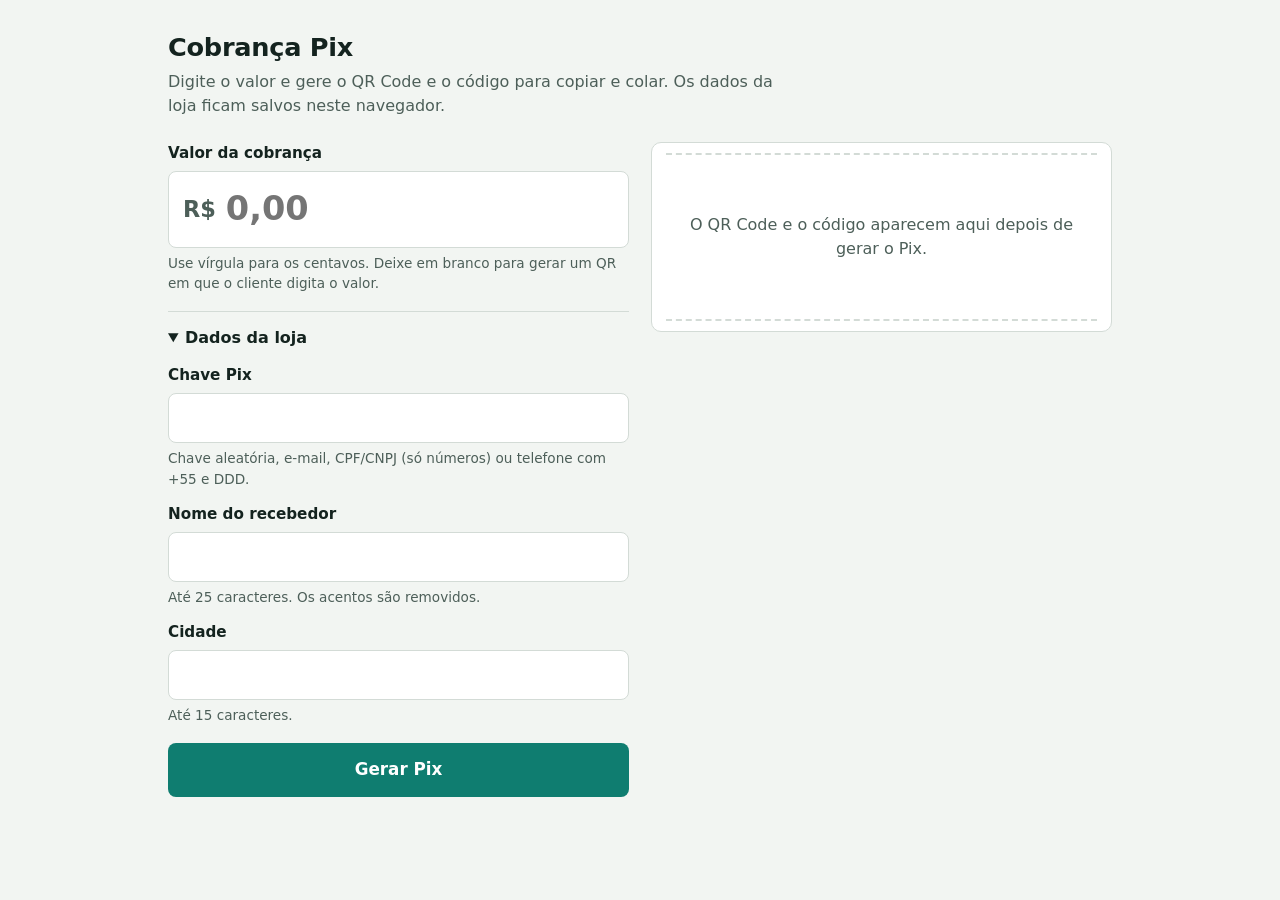
<file: index.html>
<!DOCTYPE html>
<html lang="pt-BR">
<head>
<meta charset="utf-8">
<meta name="viewport" content="width=device-width, initial-scale=1">
<title>Cobrança Pix</title>
<style>
  :root {
    --papel: #f2f5f2;
    --folha: #ffffff;
    --tinta: #14231f;
    --tinta-suave: #4d5f59;
    --linha: #d3dbd6;
    --pix: #0f7d70;
    --pix-escuro: #0a5f55;
    --erro: #b3261e;
    --fonte: "Segoe UI", system-ui, -apple-system, "Helvetica Neue", Arial, sans-serif;
    --mono: ui-monospace, "Cascadia Mono", Consolas, "Courier New", monospace;
  }
  @media (prefers-color-scheme: dark) {
    :root:not([data-tema="claro"]) {
      --papel: #0f1a17;
      --folha: #172622;
      --tinta: #e6efeb;
      --tinta-suave: #9db1aa;
      --linha: #2b3d37;
      --pix: #3fc4b2;
      --pix-escuro: #7fe0d2;
      --erro: #ff8a80;
    }
  }

  * { box-sizing: border-box; }
  html { -webkit-text-size-adjust: 100%; }
  body {
    margin: 0;
    min-height: 100vh;
    background: var(--papel);
    color: var(--tinta);
    font-family: var(--fonte);
    line-height: 1.5;
  }

  main {
    max-width: 980px;
    margin: 0 auto;
    padding: 28px 18px 48px;
  }

  h1 {
    margin: 0 0 4px;
    font-size: 1.6rem;
    font-weight: 700;
    letter-spacing: -0.01em;
  }
  .sub {
    margin: 0 0 24px;
    color: var(--tinta-suave);
    max-width: 60ch;
  }

  .layout {
    display: grid;
    gap: 22px;
    grid-template-columns: minmax(0, 1fr);
    align-items: start;
  }
  @media (min-width: 820px) {
    .layout { grid-template-columns: minmax(0, 1fr) minmax(0, 1fr); }
  }

  /* ---------- formulário ---------- */
  form { display: grid; gap: 18px; }

  label {
    display: block;
    margin-bottom: 6px;
    font-weight: 600;
    font-size: 0.95rem;
  }
  .dica {
    display: block;
    margin-top: 5px;
    color: var(--tinta-suave);
    font-size: 0.85rem;
  }

  input[type="text"] {
    width: 100%;
    padding: 12px 14px;
    font: inherit;
    color: var(--tinta);
    background: var(--folha);
    border: 1.5px solid var(--linha);
    border-radius: 8px;
  }
  input[type="text"]:focus-visible,
  button:focus-visible,
  summary:focus-visible,
  a:focus-visible {
    outline: 3px solid var(--pix);
    outline-offset: 2px;
  }

  .valor-linha {
    display: flex;
    align-items: center;
    gap: 10px;
    padding: 6px 14px;
    background: var(--folha);
    border: 1.5px solid var(--linha);
    border-radius: 8px;
  }
  .valor-linha:focus-within { border-color: var(--pix); }
  .valor-linha span {
    font-size: 1.4rem;
    font-weight: 600;
    color: var(--tinta-suave);
  }
  .valor-linha input {
    border: 0;
    padding: 6px 0;
    font-size: 2.1rem;
    font-weight: 700;
    background: transparent;
    outline: none;
  }
  .valor-linha input:focus-visible { outline: none; }

  details {
    border-top: 1px solid var(--linha);
    padding-top: 14px;
  }
  summary {
    cursor: pointer;
    font-weight: 600;
    list-style-position: inside;
  }
  .campos-loja { display: grid; gap: 14px; margin-top: 14px; }

  .botao {
    appearance: none;
    padding: 14px 18px;
    font: inherit;
    font-size: 1.05rem;
    font-weight: 700;
    color: #fff;
    background: var(--pix);
    border: 0;
    border-radius: 8px;
    cursor: pointer;
  }
  .botao:hover { background: var(--pix-escuro); }
  .botao:disabled { opacity: 0.6; cursor: default; }
  :root[data-tema="escuro"] .botao { color: #06201c; }
  @media (prefers-color-scheme: dark) {
    :root:not([data-tema="claro"]) .botao { color: #06201c; }
  }

  .erro {
    margin: 0;
    padding: 10px 12px;
    color: var(--erro);
    border-left: 4px solid var(--erro);
    background: color-mix(in srgb, var(--erro) 8%, transparent);
    border-radius: 0 6px 6px 0;
    font-weight: 600;
  }
  .erro[hidden] { display: none; }

  /* ---------- resultado (formato de comprovante) ---------- */
  .comprovante {
    background: var(--folha);
    border: 1.5px solid var(--linha);
    border-radius: 10px;
    padding: 22px 20px;
    position: relative;
  }
  .comprovante::before,
  .comprovante::after {
    content: "";
    position: absolute;
    left: 14px;
    right: 14px;
    border-top: 2px dashed var(--linha);
  }
  .comprovante::before { top: 10px; }
  .comprovante::after { bottom: 10px; }
  .comprovante > * { position: relative; }
  .comprovante { padding-top: 30px; padding-bottom: 30px; }

  .vazio {
    margin: 0;
    color: var(--tinta-suave);
    text-align: center;
    padding: 40px 10px;
  }

  .resultado[hidden], .vazio[hidden] { display: none; }

  .total {
    margin: 0;
    text-align: center;
    font-size: 2rem;
    font-weight: 700;
  }
  .total-nome {
    margin: 2px 0 14px;
    text-align: center;
    color: var(--tinta-suave);
    font-size: 0.95rem;
  }

  .qr {
    display: block;
    width: 100%;
    max-width: 320px;
    margin: 0 auto 16px;
    aspect-ratio: 1 / 1;
    background: #fff;
    border-radius: 6px;
    image-rendering: pixelated;
  }

  .codigo {
    width: 100%;
    height: 7.5em;
    padding: 10px;
    font-family: var(--mono);
    font-size: 0.8rem;
    color: var(--tinta);
    background: var(--papel);
    border: 1.5px solid var(--linha);
    border-radius: 8px;
    resize: none;
    word-break: break-all;
  }

  .acoes {
    display: flex;
    flex-wrap: wrap;
    gap: 10px;
    margin-top: 12px;
  }
  .acoes .botao, .acoes .link {
    flex: 1 1 140px;
    text-align: center;
  }
  .link {
    display: inline-block;
    padding: 14px 18px;
    font-weight: 700;
    color: var(--pix-escuro);
    text-decoration: none;
    border: 1.5px solid var(--pix);
    border-radius: 8px;
  }
  .link:hover { background: color-mix(in srgb, var(--pix) 10%, transparent); }
  button.link {
    appearance: none;
    background: transparent;
    font: inherit;
    font-weight: 700;
    cursor: pointer;
  }
  [hidden] { display: none !important; }

  .envio {
    margin-top: 22px;
    padding-top: 16px;
    border-top: 1px solid var(--linha);
  }

  .status {
    min-height: 1.4em;
    margin: 10px 0 0;
    text-align: center;
    color: var(--pix-escuro);
    font-weight: 600;
  }
</style>
</head>
<body>
<main>
  <h1>Cobrança Pix</h1>
  <p class="sub">Digite o valor e gere o QR Code e o código para copiar e colar. Os dados da loja ficam salvos neste navegador.</p>

  <div class="layout">
    <form id="formulario" novalidate>
      <div>
        <label for="valor">Valor da cobrança</label>
        <div class="valor-linha">
          <span>R$</span>
          <input type="text" id="valor" inputmode="decimal" autocomplete="off" placeholder="0,00" aria-describedby="dica-valor">
        </div>
        <span class="dica" id="dica-valor">Use vírgula para os centavos. Deixe em branco para gerar um QR em que o cliente digita o valor.</span>
      </div>

      <details id="dados-loja">
        <summary>Dados da loja</summary>
        <div class="campos-loja">
          <div>
            <label for="chave">Chave Pix</label>
            <input type="text" id="chave" autocomplete="off" spellcheck="false">
            <span class="dica">Chave aleatória, e-mail, CPF/CNPJ (só números) ou telefone com +55 e DDD.</span>
          </div>
          <div>
            <label for="nome">Nome do recebedor</label>
            <input type="text" id="nome" maxlength="25" autocomplete="off">
            <span class="dica">Até 25 caracteres. Os acentos são removidos.</span>
          </div>
          <div>
            <label for="cidade">Cidade</label>
            <input type="text" id="cidade" maxlength="15" autocomplete="off">
            <span class="dica">Até 15 caracteres.</span>
          </div>
        </div>
      </details>

      <p class="erro" id="erro" role="alert" hidden></p>
      <button type="submit" class="botao" id="gerar">Gerar Pix</button>
    </form>

    <section class="comprovante" aria-live="polite">
      <p class="vazio" id="vazio">O QR Code e o código aparecem aqui depois de gerar o Pix.</p>

      <div class="resultado" id="resultado" hidden>
        <p class="total" id="total"></p>
        <p class="total-nome" id="total-nome"></p>
        <img class="qr" id="qr" alt="QR Code do Pix">
        <textarea class="codigo" id="codigo" readonly aria-label="Pix copia e cola"></textarea>
        <div class="acoes">
          <button type="button" class="botao" id="copiar">Copiar código</button>
          <a class="link" id="baixar" download="pix.png">Baixar QR Code</a>
        </div>

        <div class="envio">
          <label for="whats">WhatsApp do cliente (opcional)</label>
          <input type="text" id="whats" inputmode="tel" autocomplete="off" placeholder="(11) 91234-5678">
          <div class="acoes">
            <a class="link" id="whatsapp" href="https://wa.me/" target="_blank" rel="noopener">Enviar código no WhatsApp</a>
            <button type="button" class="link" id="compartilhar" hidden>Compartilhar QR Code</button>
          </div>
          <span class="dica">O WhatsApp abre com o código copia e cola pronto para enviar. A imagem do QR Code não vai junto: baixe e anexe, ou use o botão de compartilhar quando ele aparecer.</span>
        </div>

        <p class="status" id="status"></p>
      </div>
    </section>
  </div>
</main>

<script>
  const $ = (id) => document.getElementById(id);
  const CAMPOS_LOJA = ["chave", "nome", "cidade"];

  function carregarDadosSalvos() {
    try {
      for (const c of CAMPOS_LOJA) {
        const v = localStorage.getItem("pix_" + c);
        if (v) $(c).value = v;
      }
    } catch (e) { /* armazenamento indisponível: segue sem salvar */ }
    // Se os dados da loja já estão preenchidos, deixa a seção fechada.
    const completo = CAMPOS_LOJA.every((c) => $(c).value.trim());
    $("dados-loja").open = !completo;
  }

  function salvarDados() {
    try {
      for (const c of CAMPOS_LOJA) localStorage.setItem("pix_" + c, $(c).value.trim());
    } catch (e) { /* sem problema */ }
  }

  function mostrarErro(msg) {
    const el = $("erro");
    el.textContent = msg || "";
    el.hidden = !msg;
  }

  function formatarReais(texto) {
    const n = parseFloat(texto);
    return isNaN(n) ? "" : n.toLocaleString("pt-BR", { style: "currency", currency: "BRL" });
  }

  $("formulario").addEventListener("submit", async (ev) => {
    ev.preventDefault();
    mostrarErro("");
    $("status").textContent = "";

    const corpo = {
      chave: $("chave").value,
      nome: $("nome").value,
      cidade: $("cidade").value,
      valor: $("valor").value,
    };

    if (!corpo.chave.trim() || !corpo.nome.trim() || !corpo.cidade.trim()) {
      $("dados-loja").open = true;
      mostrarErro("Preencha a chave Pix, o nome e a cidade em \u201cDados da loja\u201d.");
      return;
    }

    const botao = $("gerar");
    botao.disabled = true;
    try {
      const resp = await fetch("/api/gerar", {
        method: "POST",
        headers: { "Content-Type": "application/json" },
        body: JSON.stringify(corpo),
      });
      const dados = await resp.json();
      if (!resp.ok) {
        mostrarErro(dados.erro || "Não foi possível gerar o Pix.");
        return;
      }

      salvarDados();
      $("qr").src = dados.qr;
      $("codigo").value = dados.codigo;
      $("baixar").href = dados.qr;

      $("total").textContent = dados.valor ? formatarReais(dados.valor) : "Valor livre";
      $("total-nome").textContent = corpo.nome.trim();

      $("vazio").hidden = true;
      $("resultado").hidden = false;
    } catch (e) {
      mostrarErro("Não consegui falar com o servidor. Confira se o programa Python está rodando.");
    } finally {
      botao.disabled = false;
    }
  });

  $("copiar").addEventListener("click", async () => {
    const texto = $("codigo").value;
    try {
      await navigator.clipboard.writeText(texto);
    } catch (e) {
      $("codigo").select();
      document.execCommand("copy");
    }
    $("status").textContent = "Código copiado.";
  });

  // ---------- envio para o cliente ----------

  // Deixa só os dígitos e acrescenta o código do Brasil (55) quando faltar.
  function telefoneParaWhatsApp(texto) {
    const digitos = texto.replace(/\D/g, "");
    if (!digitos) return "";
    return digitos.length <= 11 ? "55" + digitos : digitos;
  }

  // O WhatsApp recebe só o código copia e cola, para o cliente copiar direto.
  $("whatsapp").addEventListener("click", (ev) => {
    ev.preventDefault();
    const codigo = $("codigo").value;
    if (!codigo) return;
    const telefone = telefoneParaWhatsApp($("whats").value);
    const url = "https://wa.me/" + telefone + "?text=" + encodeURIComponent(codigo);
    window.open(url, "_blank", "noopener");
  });

  // Compartilhamento nativo (celular): permite escolher Instagram, WhatsApp etc.
  // Só aparece se o navegador suportar enviar arquivos.
  async function qrComoArquivo() {
    const blob = await (await fetch($("qr").src)).blob();
    return new File([blob], "pix.png", { type: "image/png" });
  }

  async function prepararCompartilhamento() {
    if (!navigator.share || !navigator.canShare) return;
    try {
      const arquivo = new File([""], "teste.png", { type: "image/png" });
      if (navigator.canShare({ files: [arquivo] })) $("compartilhar").hidden = false;
    } catch (e) { /* sem suporte: o botão continua escondido */ }
  }

  $("compartilhar").addEventListener("click", async () => {
    try {
      const arquivo = await qrComoArquivo();
      await navigator.share({ files: [arquivo], text: "Pix para " + $("total-nome").textContent });
    } catch (e) {
      if (e.name !== "AbortError") $("status").textContent = "Não consegui compartilhar. Baixe o QR Code e envie pelo app.";
    }
  });

  carregarDadosSalvos();
  prepararCompartilhamento();
</script>
</body>
</html>
</file>
